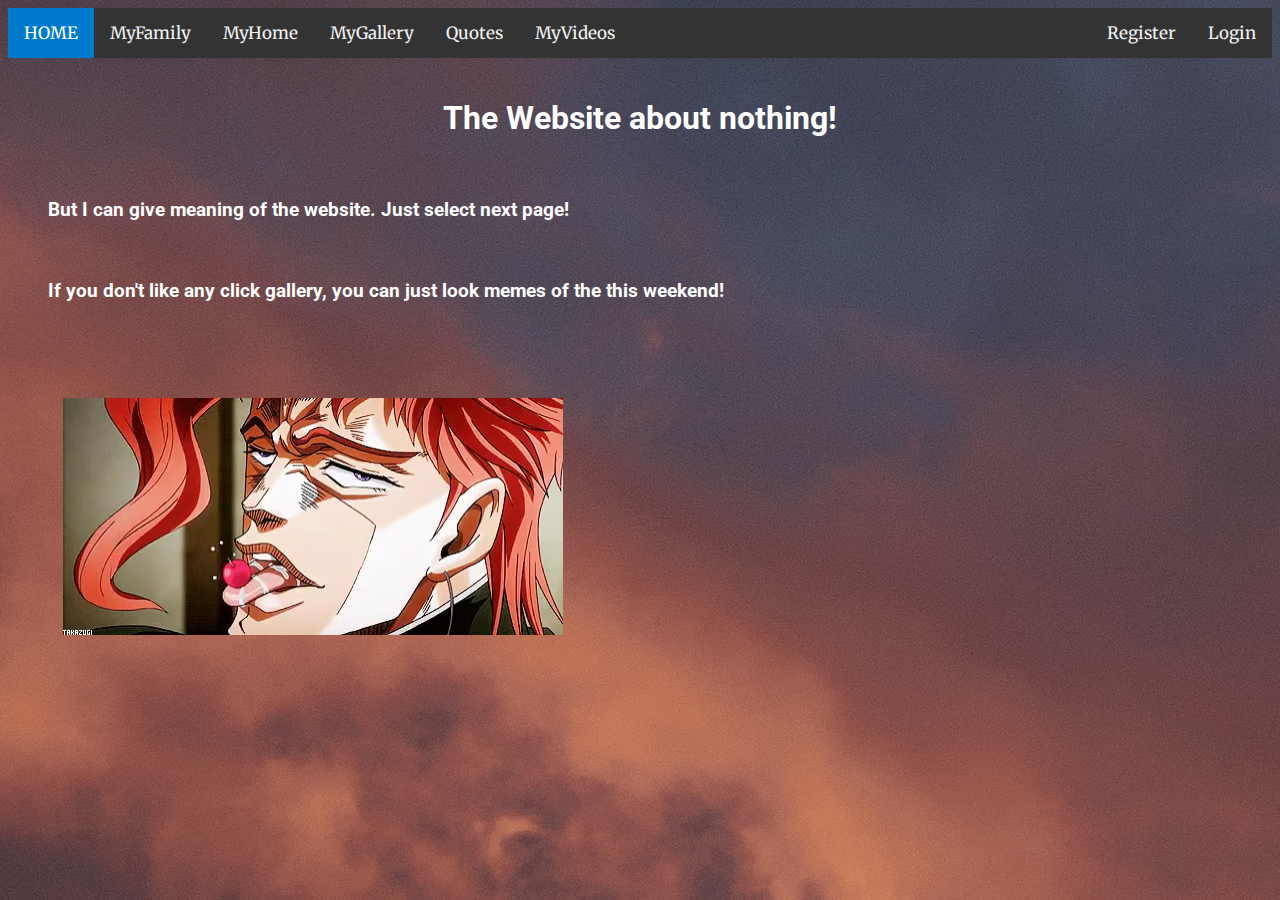
<file: firstproject/index.html>
<!DOCTYPE html>
<link rel="stylesheet" href="style.css">
<link href="https://fonts.googleapis.com/css?family=Merriweather|Roboto&display=swap" rel="stylesheet"> 
<head>
    <meta charset="UTF-8">
    <title>
        MyPage
    </title>
</head>

<body>
    <header>
        <div class="topnav">
            
            <a class="active" href="index.html">HOME</a>
            <a href="family.html">MyFamily</a>
            <a href="home.html">MyHome</a>
            <a href="gallery.html">MyGallery</a>
            <a href="about.html">Quotes</a>
            <a href="video.html">MyVideos</a>

            <div class="topnav_reg">
                <a href="#Reg">Register</a>
                <a href="login.html">Login</a>
            </div>
        
        </div>
    </header>

<div class="main">
    <h1 class="main_h1">The Website about nothing!</h1>
    <h3 class="main_h3">But I can give meaning of the website. Just select next page!</h3>
</div>

<div>
    <h3 class="main_h3">If you don't like any click <a class="link1" href="gallery.html">gallery</a>, you can just look memes of the this weekend!</h3>
</div>

<div class="margin_bot1"></div>
<div class="video_mem">
<video height="240" width="500" autoplay loop>
    <source src="photos/video.mp4" type="video/mp4">
</video>
</body>
</div>
</html>
</file>
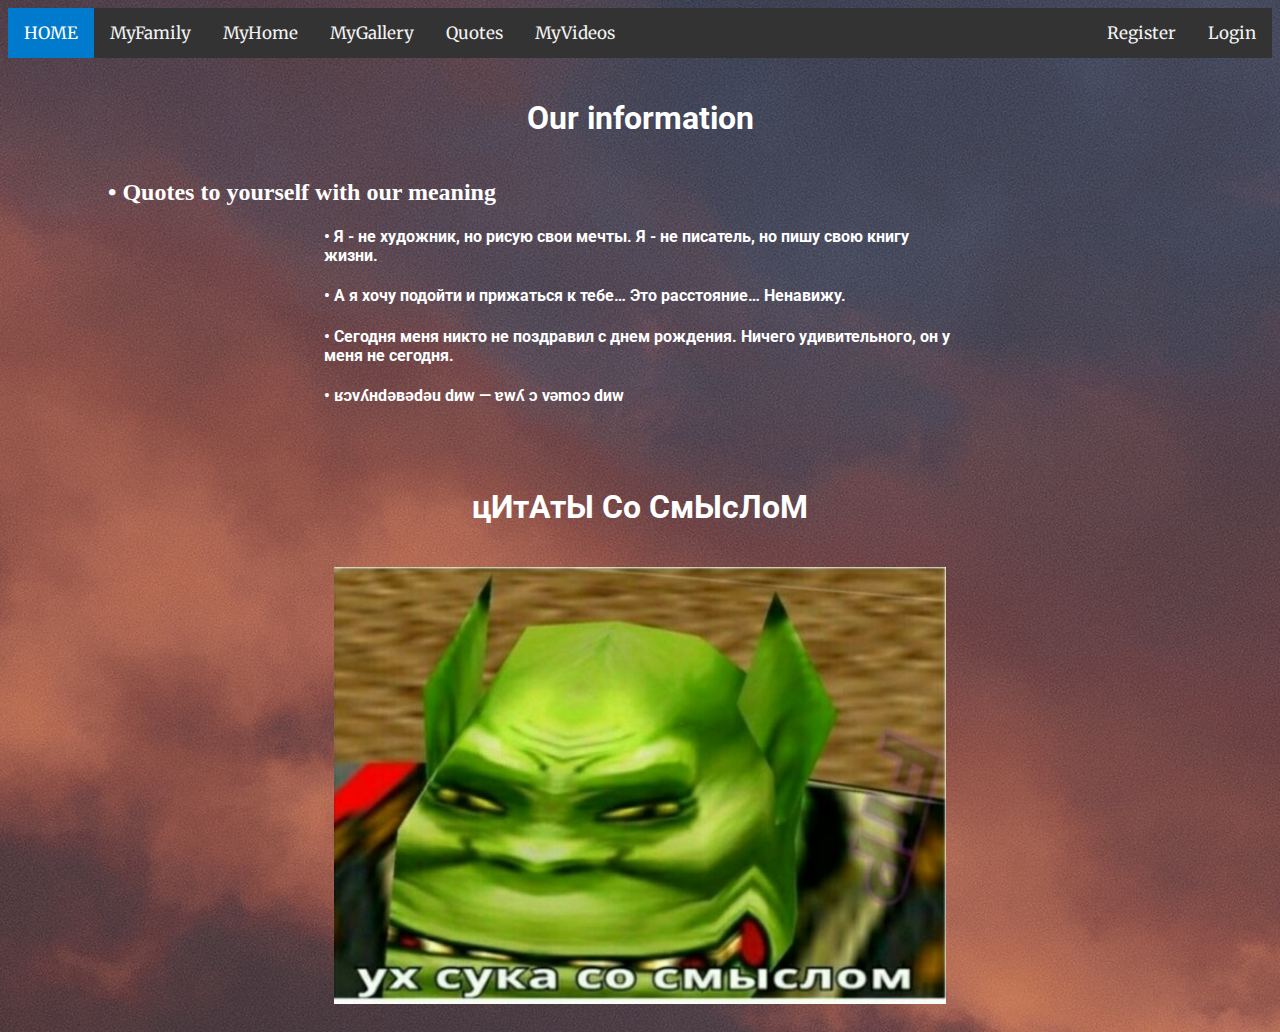
<file: firstproject/about.html>
<!DOCTYPE html>
<link rel="stylesheet" href="style.css">
<link href="https://fonts.googleapis.com/css?family=Merriweather|Roboto&display=swap" rel="stylesheet"> 
<head>
    <meta charset="UTF-8">
    <title>
        MyPage
    </title>
</head>

<body>
    <header>
        <div class="topnav">
            
            <a class="active" href="index.html">HOME</a>
            <a href="family.html">MyFamily</a>
            <a href="home.html">MyHome</a>
            <a href="gallery.html">MyGallery</a>
            <a href="about.html">Quotes</a>
            <a href="video.html">MyVideos</a>


            <div class="topnav_reg">
                <a href="#Reg">Register</a>
                <a href="login.html">Login</a>
            </div>
        
        </div>
    </header>

    <div class="main">
        <h1 class="main_h1">Our information</h1>
        <h2 class="main1_h2"> • Quotes to yourself with our meaning</h2>
        <h4 class="main_h4"> • Я - не художник, но рисую свои мечты. Я - не писатель, но пишу свою книгу жизни.</h4>
        <h4 class="main_h4"> • А я хочу подойти и прижаться к тебе… Это расстояние… Ненавижу.</h4>
        <h4 class="main_h4"> • Сегодня меня никто не поздравил с днем рождения. Ничего удивительного, он у меня не сегодня.</h4>
        <h4 class="main_h4"> • ʁɔvʎнdǝвǝdǝu dиw — ɐwʎ ɔ vǝmоɔ dиw </h4>
    </div>

    <div class="photos_memes">
        <h1 class="main_h1">цИтАтЫ Со СмЫсЛоМ</h1>
        <img class="img_align1" src="photos/sosmislom.jpg"> 
    </div>

</body>

</html>
</file>
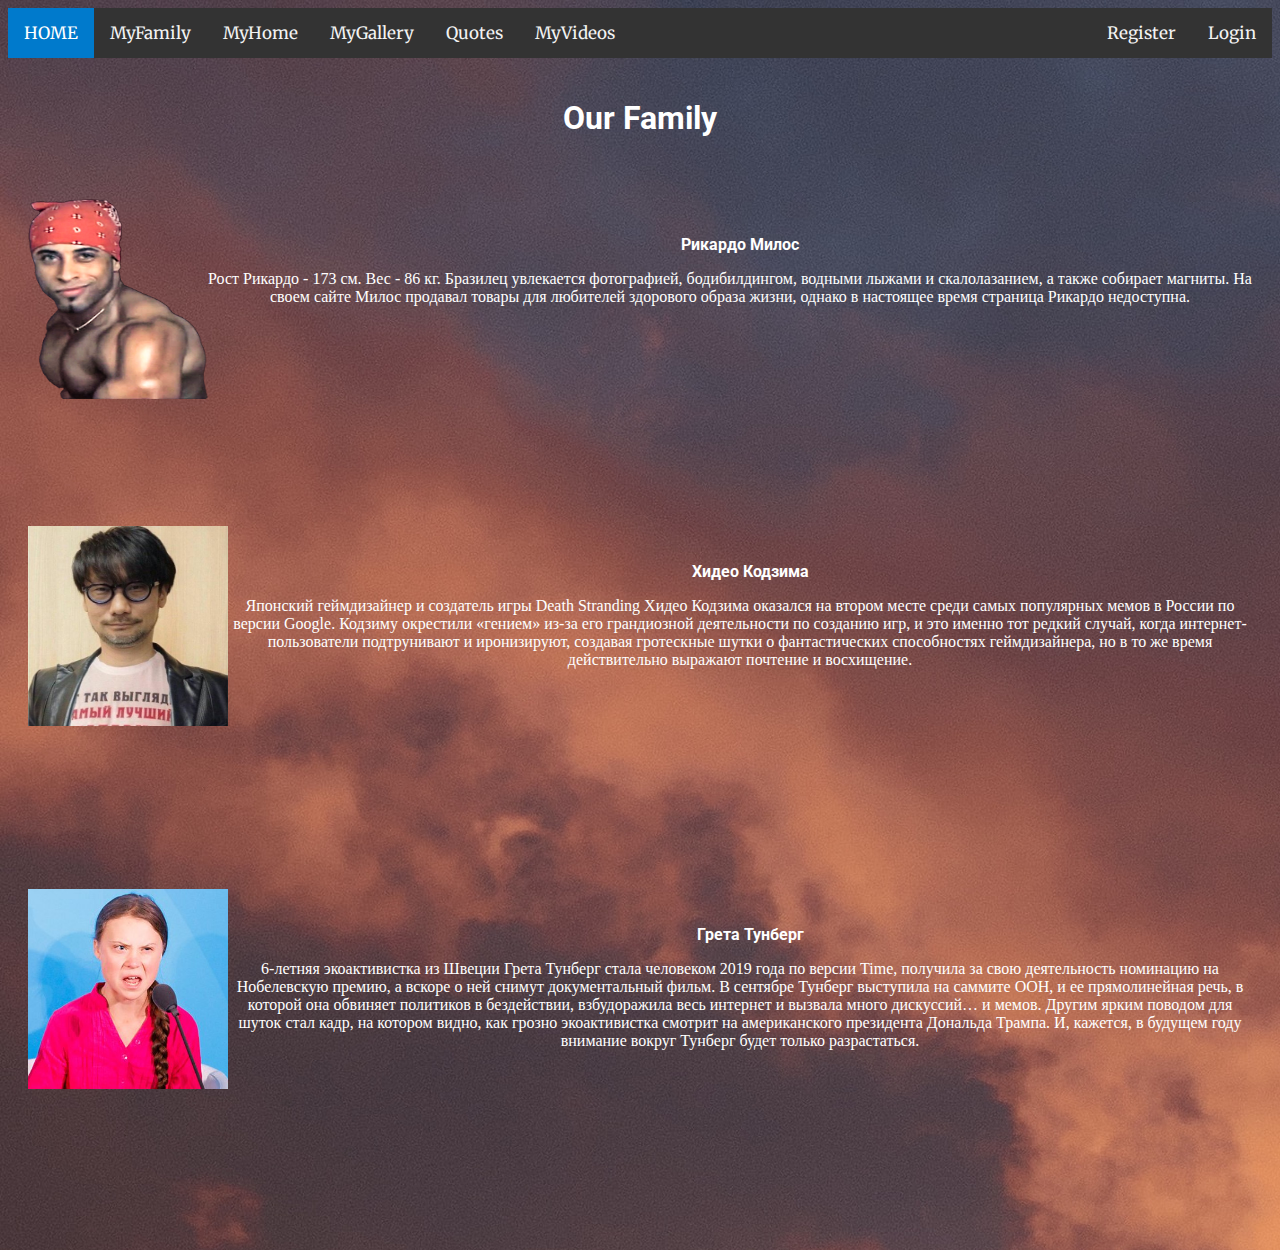
<file: firstproject/family.html>
<!DOCTYPE html>
<link rel="stylesheet" href="style.css">
<link href="https://fonts.googleapis.com/css?family=Merriweather|Roboto&display=swap" rel="stylesheet"> 
<head>
    <meta charset="UTF-8">
    <title>
        MyPage
    </title>
</head>

<body>
    <header>
        <div class="topnav">
            
            <a class="active" href="index.html">HOME</a>
            <a href="family.html">MyFamily</a>
            <a href="home.html">MyHome</a>
            <a href="gallery.html">MyGallery</a>
            <a href="about.html">Quotes</a>
            <a href="video.html">MyVideos</a>


            <div class="topnav_reg">
                <a href="#Reg">Register</a>
                <a href="login.html">Login</a>
            </div>
        
        </div>
    </header>

    <div class="main">
        <h1 class="main_h1">Our Family</h1>
    </div>

    <div class="photos_memes">
        <img class="img_align" src="photos/124210-full.png" width="180" height="200">
    </div> 
    <div>
        <h3 class="main1_h3">Рикардо Милос</h3>
        <p class="main_p">Рост Рикардо - 173 см. Вес - 86 кг. Бразилец увлекается фотографией, бодибилдингом, водными лыжами и скалолазанием, а также собирает магниты. На своем сайте Милос продавал товары для любителей здорового образа жизни, однако в настоящее время страница Рикардо недоступна.</p>
    </div>
    <div class="margin_bot">
        </div>
    <div class="photos_memes">
        <img class="img_align" src="photos/center.jpg" width="200" height="200">
    </div> 
    <div>
        <h3 class="main1_h3">Хидео Кодзима</h3>
        <p class="main_p">Японский геймдизайнер и создатель игры Death Stranding Хидео Кодзима оказался на втором месте среди самых популярных мемов в России по версии Google. Кодзиму окрестили «гением» из-за его грандиозной деятельности по созданию игр, и это именно тот редкий случай, когда интернет-пользователи подтрунивают и иронизируют, создавая гротескные шутки о фантастических способностях геймдизайнера, но в то же время действительно выражают почтение и восхищение.</p>
    </div>
    <div class="margin_bot"></div>
    <div class="photos_memes">
        <img class="img_align" src="photos/p07p4w15.jpg" width="200" height="200">
    </div> 
    <div>
        <h3 class="main1_h3">Грета Тунберг</h3>
        <p class="main_p">6-летняя экоактивистка из Швеции Грета Тунберг стала человеком 2019 года по версии Time, получила за свою деятельность номинацию на Нобелевскую премию, а вскоре о ней снимут документальный фильм. В сентябре Тунберг выступила на саммите ООН, и ее прямолинейная речь, в которой она обвиняет политиков в бездействии, взбудоражила весь интернет и вызвала много дискуссий… и мемов. Другим ярким поводом для шуток стал кадр, на котором видно, как грозно экоактивистка смотрит на американского президента Дональда Трампа. И, кажется, в будущем году внимание вокруг Тунберг будет только разрастаться. </p>
    </div>
    <div class="margin_bot">

</body>

</html>
</file>
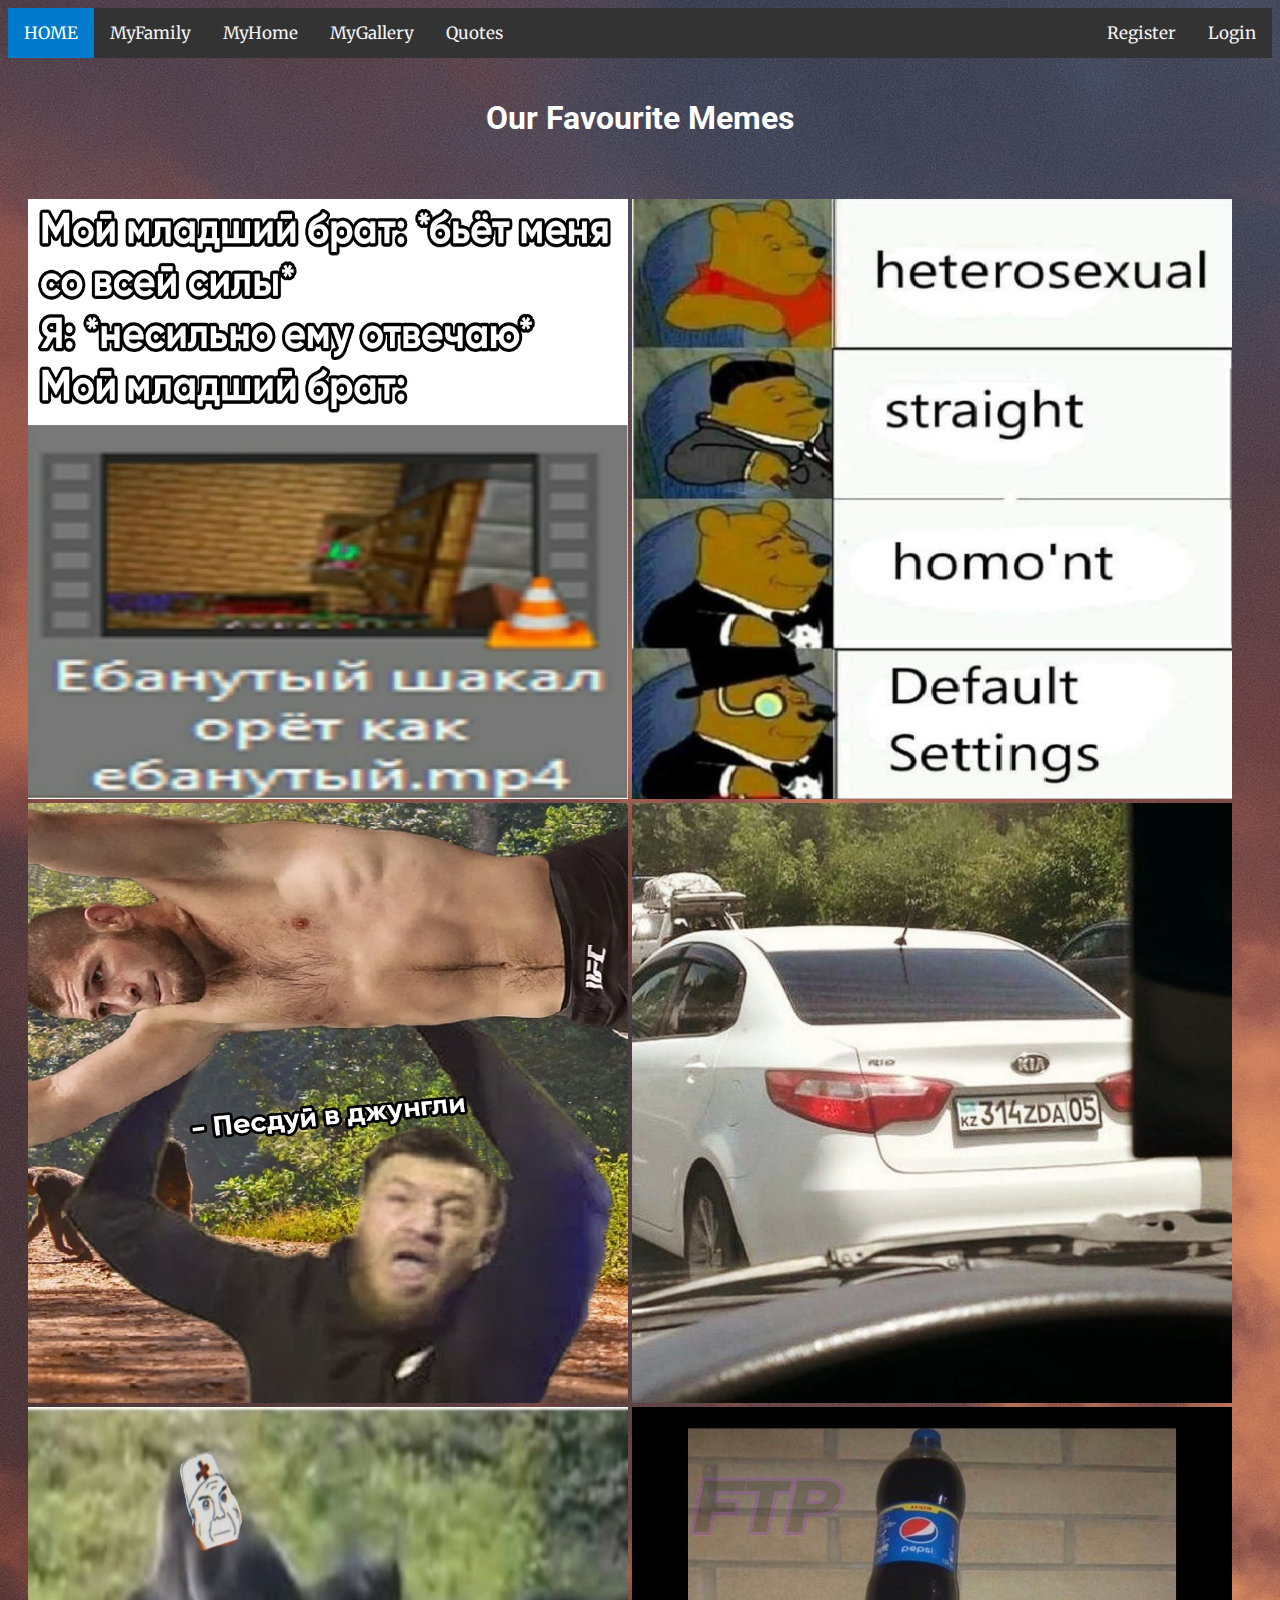
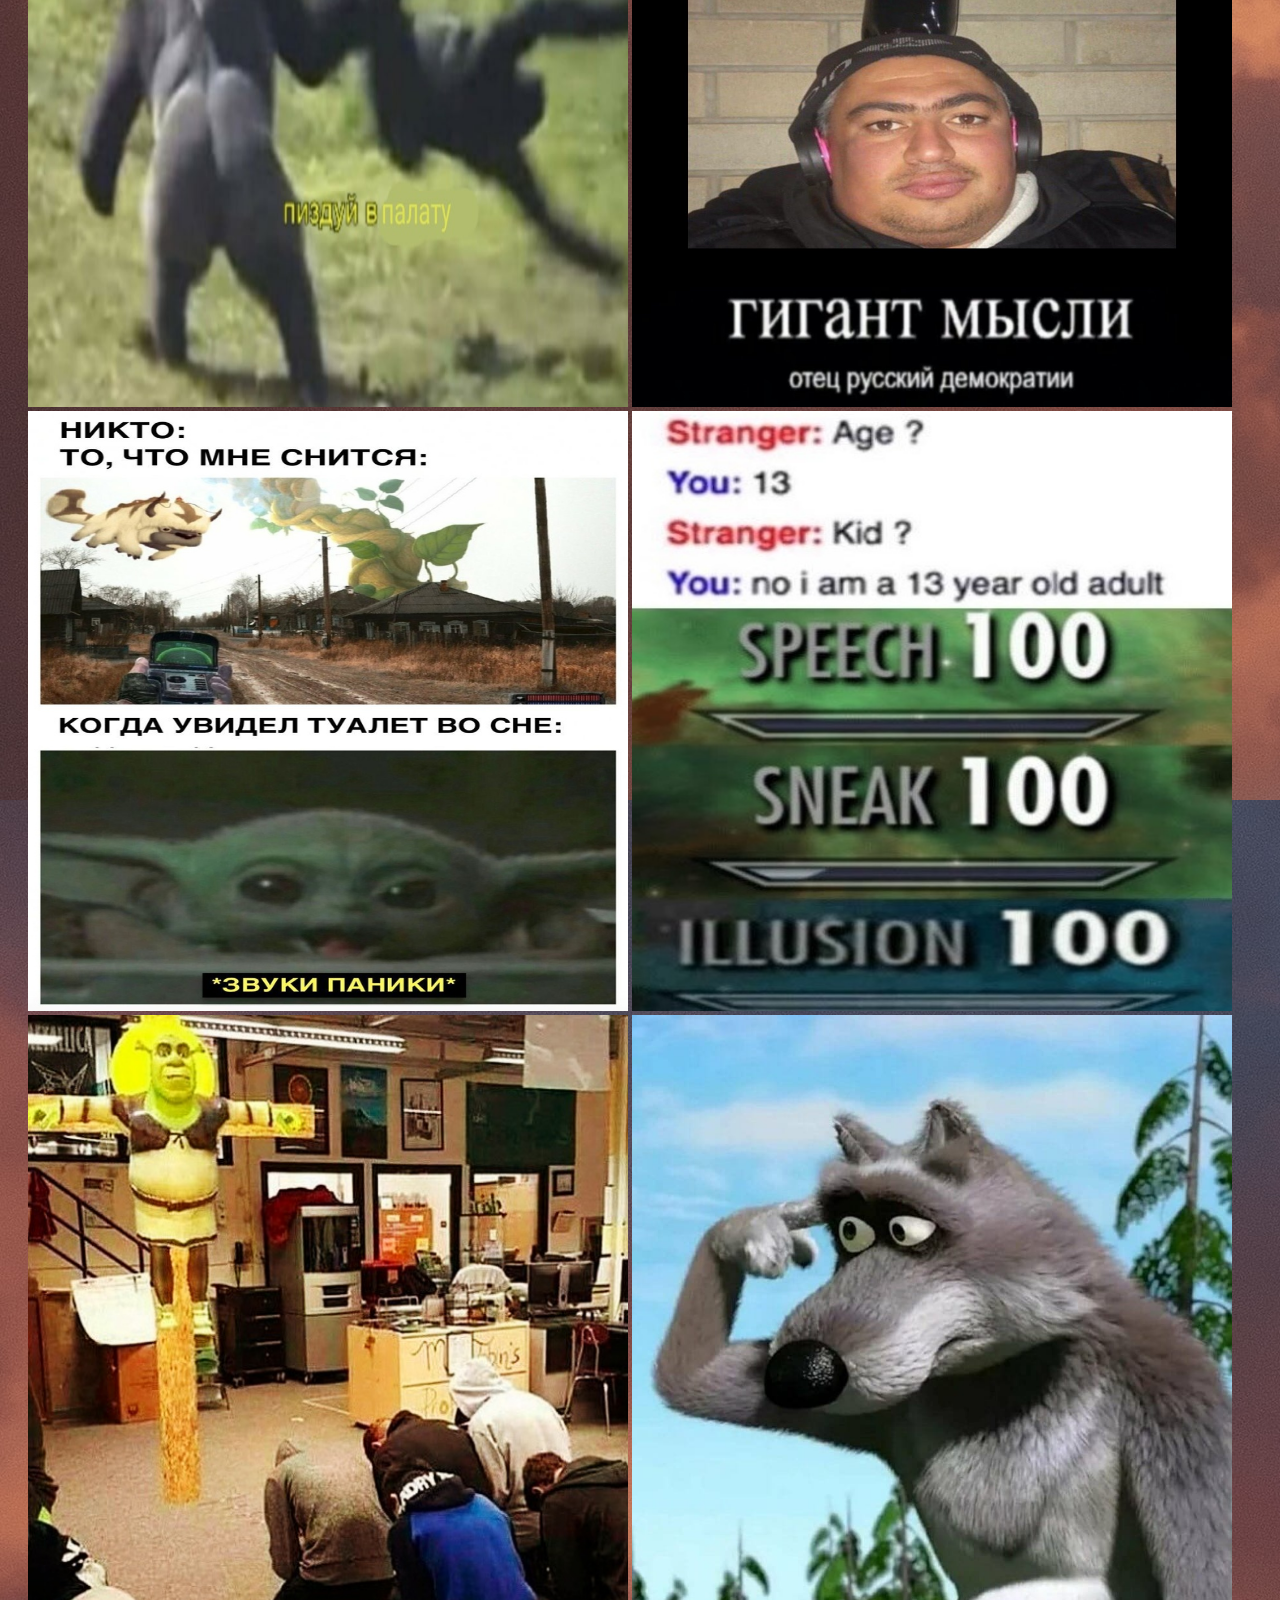
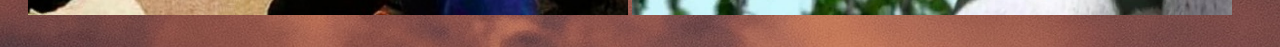
<file: firstproject/gallery.html>
<!DOCTYPE html>
<link rel="stylesheet" href="style.css">
<link href="https://fonts.googleapis.com/css?family=Merriweather|Roboto&display=swap" rel="stylesheet"> 
<head>
    <meta charset="UTF-8">
    <title>
        MyPage
    </title>
</head>

<body>
    <header>
        <div class="topnav">
            
            <a class="active" href="index.html">HOME</a>
            <a href="family.html">MyFamily</a>
            <a href="home.html">MyHome</a>
            <a href="gallery.html">MyGallery</a>
            <a href="about.html">Quotes</a>

            <div class="topnav_reg">
                <a href="#Reg">Register</a>
                <a href="login.html">Login</a>
            </div>
        
        </div>
    </header>

    <div class="main">
        <h1 class="main_h1">Our Favourite Memes</h1>
    </div>
    <div class="photos_memes">
        <img src="photos/XBIxYNQpu5w.jpg" width="600" height="600">
        <img src="photos/Xqqnpzctawg.jpg" width="600" height="600">
        <img src="photos/_SkeKF5hz0E.jpg" width="600" height="600">
        <img src="photos/ae-gZbcEpuc.jpg" width="600" height="600">
        <img src="photos/pYQRTkU32j4.jpg" width="600" height="600">
        <img src="photos/he.jpg" width="600" height="600">
        <img src="photos/ha.jpg" width="600" height="600">
        <img src="photos/123.jpg" width="600" height="600">
        <img src="photos/213.jpg" width="600" height="600">
        <img src="photos/321.jpg" width="600" height="600">
    </div>

</body>

</html>
</file>
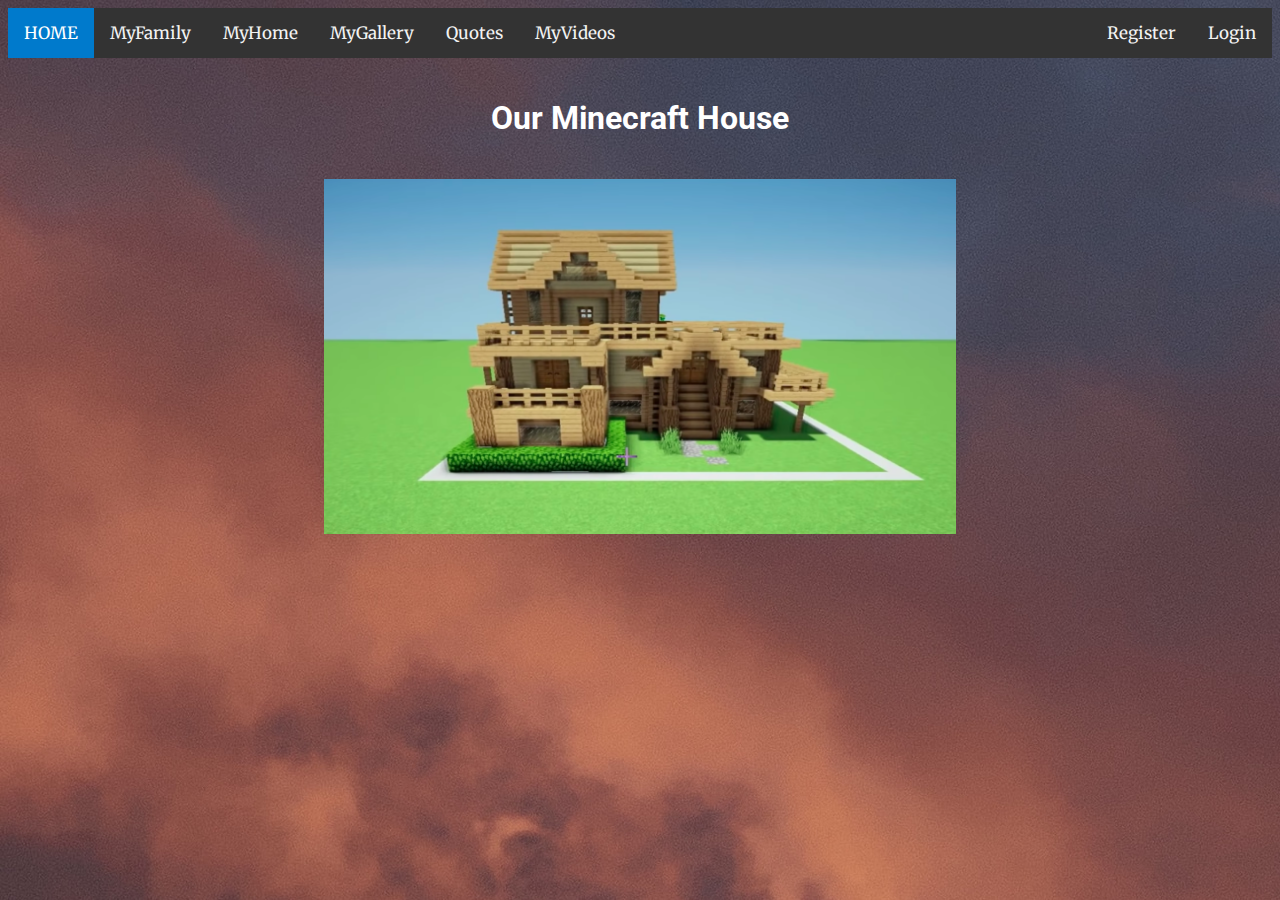
<file: firstproject/home.html>
<!DOCTYPE html>
<link rel="stylesheet" href="style.css">
<link href="https://fonts.googleapis.com/css?family=Merriweather|Roboto&display=swap" rel="stylesheet"> 
<head>
    <meta charset="UTF-8">
    <title>
        MyPage
    </title>
</head>

<body>
    <header>
        <div class="topnav">
            
            <a class="active" href="index.html">HOME</a>
            <a href="family.html">MyFamily</a>
            <a href="home.html">MyHome</a>
            <a href="gallery.html">MyGallery</a>
            <a href="about.html">Quotes</a>
            <a href="video.html">MyVideos</a>


            <div class="topnav_reg">
                <a href="#Reg">Register</a>
                <a href="login.html">Login</a>
            </div>
        
        </div>
    </header>
<div class="main">
    <h1 class="main_h1">Our Minecraft House</h1>
</div>
    <img class="img_align1" src="photos/Wooden-Survival-House-640x360.webp">

</body>


</html>
</file>
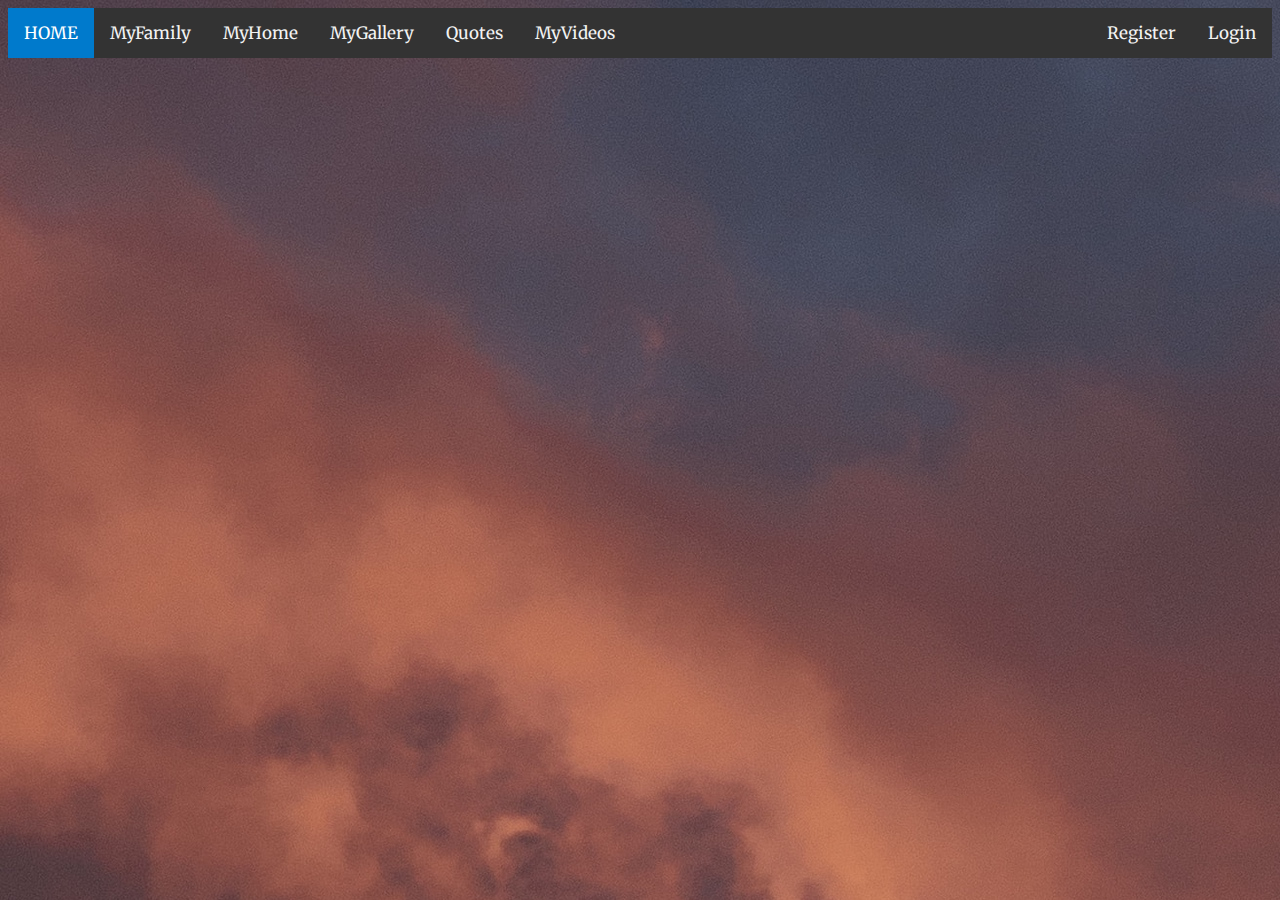
<file: firstproject/login.html>
<!DOCTYPE html>
<link rel="stylesheet" href="style.css">
<link href="https://fonts.googleapis.com/css?family=Merriweather|Roboto&display=swap" rel="stylesheet"> 
<head>
    <meta charset="UTF-8">
    <title>
        MyPage
    </title>
</head>

<body>
    <header>
        <div class="topnav">
            
            <a class="active" href="index.html">HOME</a>
            <a href="family.html">MyFamily</a>
            <a href="home.html">MyHome</a>
            <a href="gallery.html">MyGallery</a>
            <a href="about.html">Quotes</a>
            <a href="video.html">MyVideos</a>


            <div class="topnav_reg">
                <a href="#Reg">Register</a>
                <a href="login.html">Login</a>
            </div>
        
        </div>
    </header>

</body>

</html>
</file>
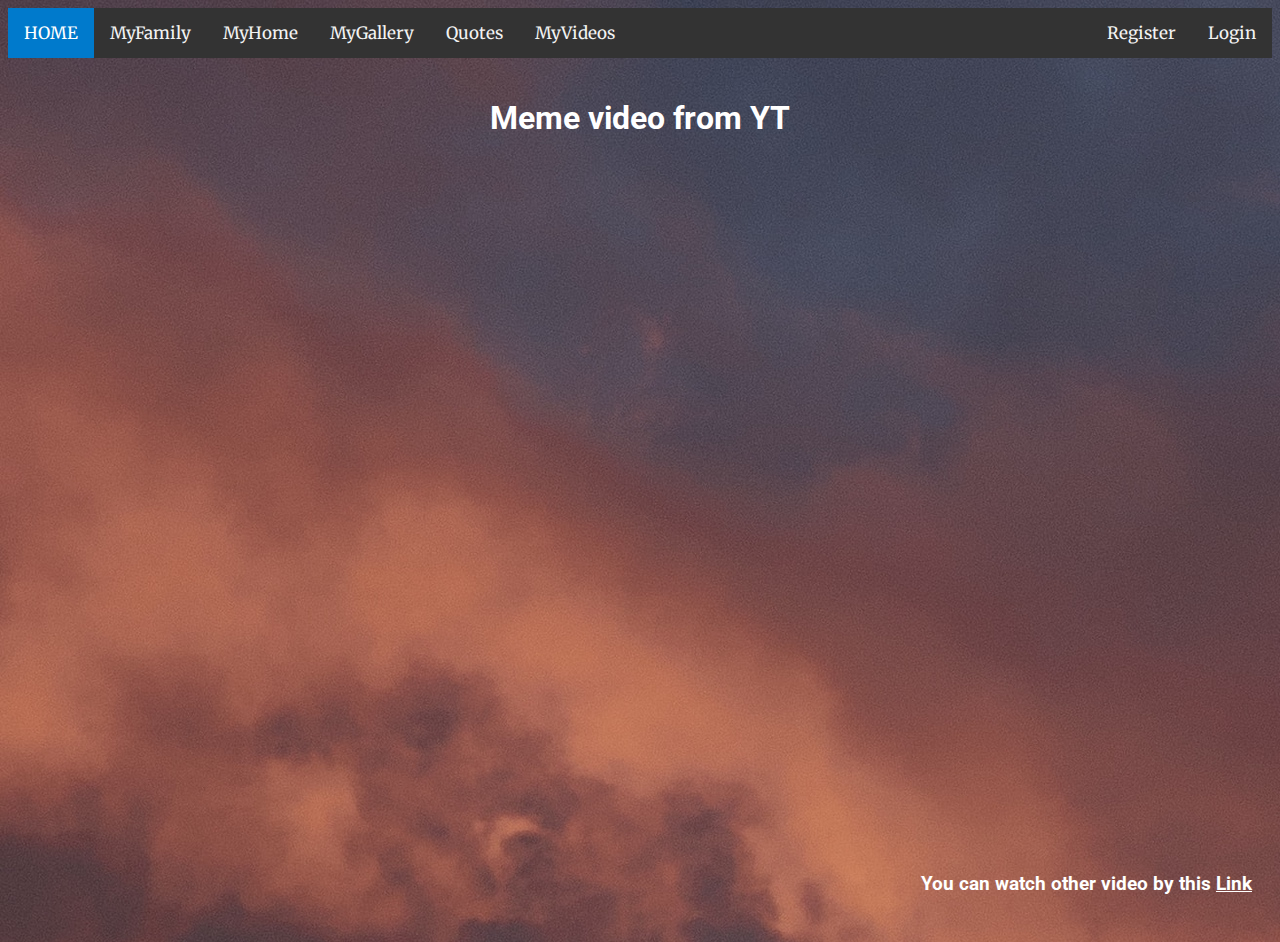
<file: firstproject/video.html>
<!DOCTYPE html>
<link rel="stylesheet" href="style.css">
<link href="https://fonts.googleapis.com/css?family=Merriweather|Roboto&display=swap" rel="stylesheet"> 
<head>
    <meta charset="UTF-8">
    <title>
        MyPage
    </title>
</head>

<body>
    <header>
        <div class="topnav">
            
            <a class="active" href="index.html">HOME</a>
            <a href="family.html">MyFamily</a>
            <a href="home.html">MyHome</a>
            <a href="gallery.html">MyGallery</a>
            <a href="about.html">Quotes</a>
            <a href="video.html">MyVideos</a>

            <div class="topnav_reg">
                <a href="#Reg">Register</a>
                <a href="login.html">Login</a>
            </div>
        
        </div>
    </header>

<div class="main">
    <h1 class="main_h1">Meme video from YT</h1>
</div>
<div class="margin_bot2"></div>
<div class="thumb-wrap">
    <iframe width="560" height="315" src="https://www.youtube.com/embed/ooOELrGMn14" frameborder="0" allow="accelerometer; autoplay; encrypted-media; gyroscope; picture-in-picture" allowfullscreen></iframe>
</div>
<div class="main_h3_1">
    <h3>You can watch other video by this <a href="https://www.youtube.com/channel/UCpnkp_D4FLPCiXOmDhoAeYA">Link</a></h3>
</div>
</body>
</div>
</html>
</file>
<file: firstproject/style.css>
/* 

    font-family: 'Roboto', sans-serif;

    font-family: 'Merriweather', serif;


*/
* {
    color: white;
}
body {
     /*background-color: grey; */
    background-image: url("photos/sky_clouds_dusk.jpg");
}

header {
    position: relative;
}

.topnav {
    background-color: #333;
  overflow: hidden;
}

.topnav a {
    float: left;
    color: #f2f2f2;
    text-align: center;
    padding: 14px 16px;
    text-decoration: none;
    font-size: 17px;
    font-family: 'Merriweather', serif;
}

.topnav a:hover {
    background-color: #ddd;
    color: black;
  }

.topnav a.active {
    background-color: #007ACC;
  color: white;
}

.topnav_reg {
    float: right;
    text-decoration: none;
    text-align: center;
    font-size: 17px;
    font-family: 'Merriweather', serif;
}

.main_h1 {
    padding: 20px 20px;
    text-align:center;
    float: center;
    font-family: 'Roboto', sans-serif;
}

.main_h3 {
    padding: 20px 40px;
    text-align: justify;
    font-family: 'Roboto', sans-serif;

}

.main_h3_1 {
    padding: 20px 20px;
    text-align: right;
    font-family: 'Roboto', sans-serif;
    
}

.main_h2 {
    padding: 10px 10px;
    text-align: center;
    float: left;
}
.main1_h2 {
    padding-left: 100px;
}

.main_h4 {
    font-family: 'Roboto', sans-serif;
    width: 50%;
    display: block;
    margin-left: auto;
    margin-right: auto;

}

.photos_memes {
    padding: 20px 20px;
    text-decoration: none;
    
}

.img_align {
    float: left;
}
.img_align1 {
    display: block;
    margin-left: auto;
    margin-right: auto;
    width: 50%;
}

.main_p {
    text-align: center;
    margin-right: 20px;
}

.margin_bot {
    margin-bottom: 200px;
}
.margin_bot1 {
    margin-bottom: 75px;
}
.margin_bot2 {
    margin-bottom: 45px;
}
.main1_h3 {
    font-family: 'Roboto', sans-serif;
    font-size: 16px;
    text-align: center;
    float: center;
}

.link1 {
    text-decoration: none;
}

.video_mem {
    display: block;
    margin-left: 55px;
    margin-right: auto;
    width: 50%;
}
.yt {
    display: block;
    margin-left: auto;
    margin-right: auto;
    width: 64%;
}

.thumb-wrap {
    position: relative;
    padding-bottom: 50%;
    height: 0;
    overflow: hidden;
  }
  .thumb-wrap iframe {
    position: absolute;
    top: 0;
    left: 0;
    width: 100%;
    height: 100%;
    border-width: 0;
    outline-width: 0;
  }
</file>
